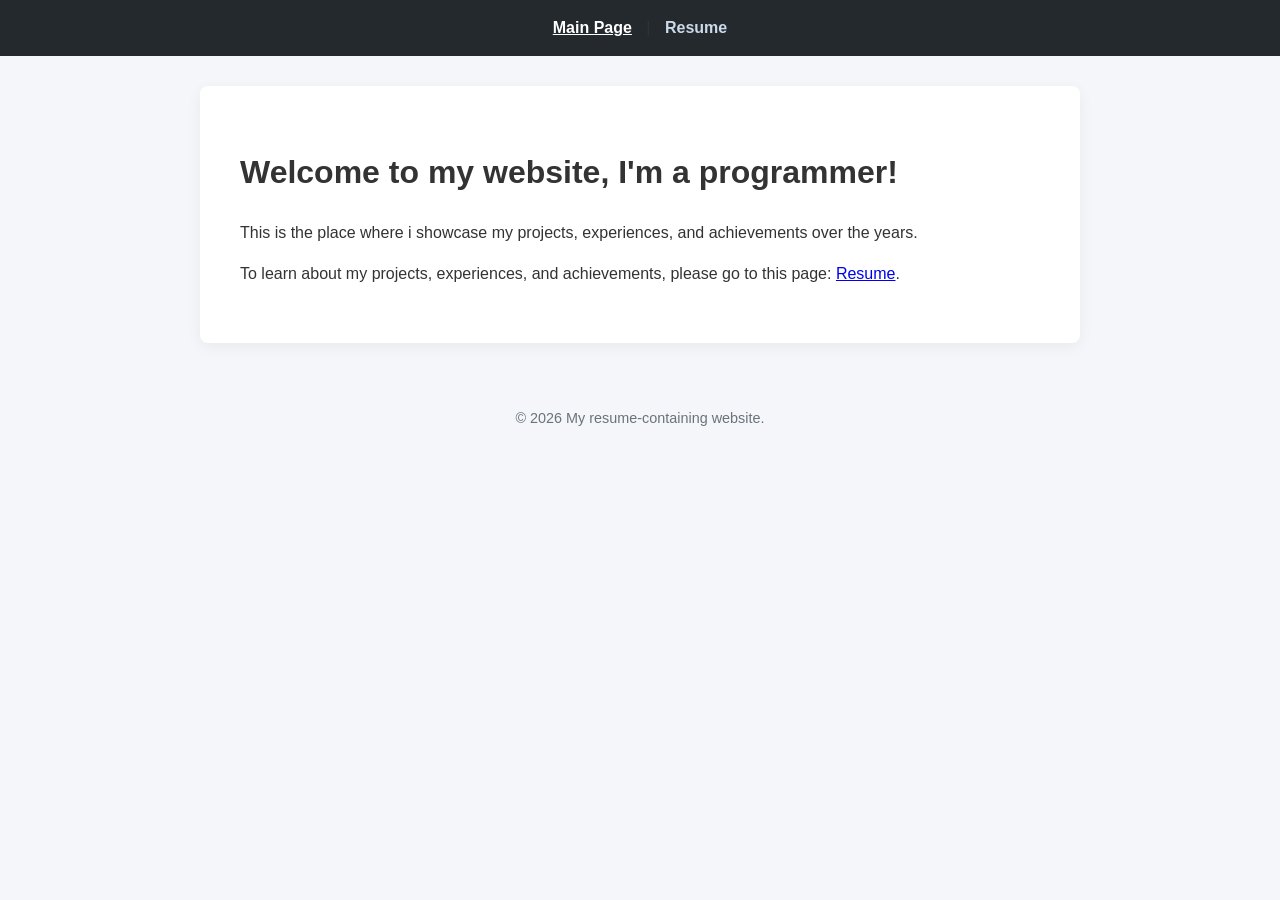
<file: index.html>
<!DOCTYPE html>
<html lang="en">
<head>
    <meta charset="UTF-8">
    <meta name="viewport" content="width=device-width, initial-scale=1.0">
    <title>My Portfolio</title>
    <link rel="stylesheet" href="css/style.css">
</head>
<body>
    <header>
        <nav>
            <a href="index.html" class="active">Main Page</a> | 
            <a href="resume.html">Resume</a>
        </nav>
    </header>

    <main class="container">
        <h1>Welcome to my website, I'm a programmer!</h1>
        <p>This is the place where i showcase my projects, experiences, and achievements over the years.</p>
        <p>To learn about my projects, experiences, and achievements, please go to this page: <a href="resume.html">Resume</a>.</p>
    </main>

    <footer>
        <p>© 2026 My resume-containing website.</p>
    </footer>
</body>
</html>
</file>
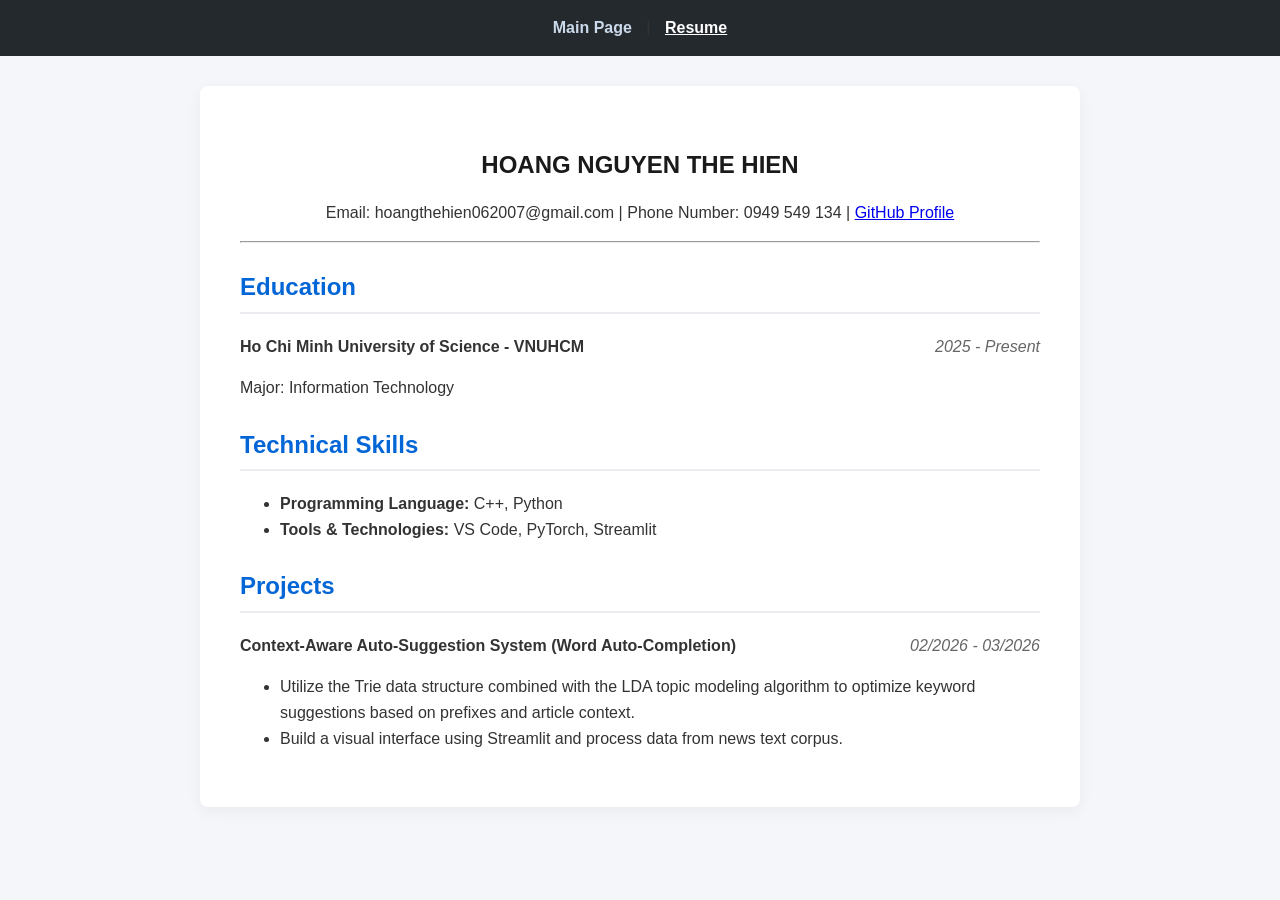
<file: resume.html>
<!DOCTYPE html>
<html lang="en">
<head>
    <meta charset="UTF-8">
    <meta name="viewport" content="width=device-width, initial-scale=1.0">
    <title>Resume</title>
    <link rel="stylesheet" href="css/style.css">
</head>
<body>
    <header class="no-print">
        <nav>
            <a href="index.html">Main Page</a> | 
            <a href="resume.html" class="active">Resume</a>
        </nav>
    </header>

    <main class="resume-container">
        <!-- General Information -->
        <section class="resume-header">
            <h1>HOANG NGUYEN THE HIEN</h1>
            <p>Email: hoangthehien062007@gmail.com | Phone Number: 0949 549 134 | <a href="#">GitHub Profile</a></p>
        </section>

        <hr>

        <!-- Education -->
        <section>
            <h2>Education</h2>
            <div class="item">
                <strong>Ho Chi Minh University of Science - VNUHCM</strong>
                <span class="date">2025 - Present</span>
                <p>Major: Information Technology</p>
            </div>
        </section>

        <!-- Skills -->
        <section>
            <h2>Technical Skills</h2>
            <ul>
                <li><strong>Programming Language:</strong> C++, Python</li>
                <li><strong>Tools & Technologies:</strong> VS Code, PyTorch, Streamlit</li>
            </ul>
        </section>

        <!-- Projects -->
        <section>
            <h2>Projects</h2>
            <div class="item">
                <strong>Context-Aware Auto-Suggestion System (Word Auto-Completion)</strong>
                <span class="date">02/2026 - 03/2026</span>
                <ul>
                    <li>Utilize the Trie data structure combined with the LDA topic modeling algorithm to optimize keyword suggestions based on prefixes and article context.</li>
                    <li>Build a visual interface using Streamlit and process data from news text corpus.</li>
                </ul>
            </div>

        </section>
    </main>
</body>
</html>
</file>
<file: css/style.css>
/* General Interface */
body {
    font-family: 'Segoe UI', Tahoma, Geneva, Verdana, sans-serif;
    line-height: 1.6;
    margin: 0;
    padding: 0;
    background-color: #f4f6f9;
    color: #333;
}

header {
    background-color: #24292e;
    padding: 15px;
    text-align: center;
}

header a {
    color: #cbdaea;
    text-decoration: none;
    margin: 0 10px;
    font-weight: bold;
}

header a.active, header a:hover {
    color: #ffffff;
    text-decoration: underline;
}

.container, .resume-container {
    max-width: 800px;
    margin: 30px auto;
    background: #fff;
    padding: 40px;
    border-radius: 8px;
    box-shadow: 0 4px 15px rgba(0,0,0,0.05);
}

/* Resume Configuration */
.resume-header {
    text-align: center;
}

.resume-header h1 {
    margin-bottom: 5px;
    color: #1a1a1a;
}

h2 {
    color: #0366d6;
    border-bottom: 2px solid #eaecef;
    padding-bottom: 5px;
    margin-top: 25px;
}

.item {
    margin-bottom: 15px;
    position: relative;
}

.date {
    float: right;
    color: #666;
    font-style: italic;
}

footer {
    text-align: center;
    padding: 20px;
    font-size: 0.9em;
    color: #6a737d;
}

@media print {
    body { background: white; color: black; }
    .no-print { display: none; }
    .resume-container { box-shadow: none; padding: 0; margin: 0; max-width: 100%; }
    h2 { border-bottom: 1px solid #333; color: black; }
}
</file>
